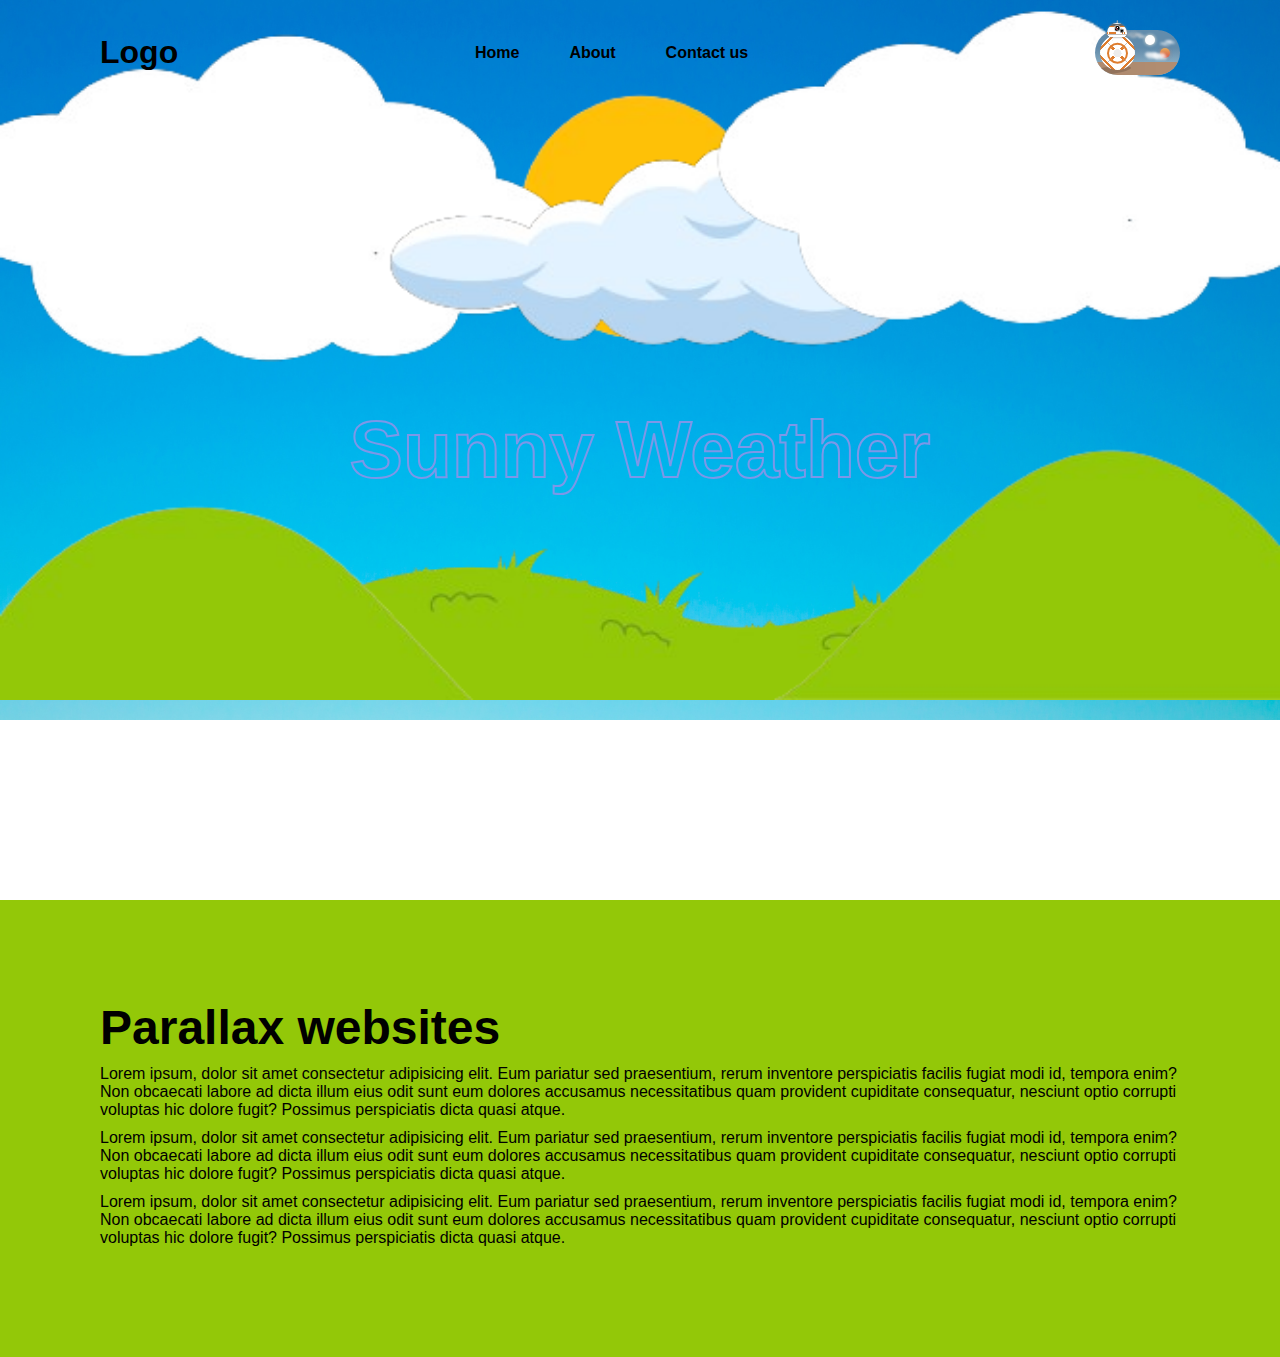
<file: parallax_websites/index.html>
<!DOCTYPE html>
<html>
    <head>
        <meta charset="UTF-8">
        <meta name="viewport" content="width=device-width">
        <title>Parallax-Webber</title>
        <link rel="stylesheet" href="style.css">
        <link rel="stylesheet" href="toggleButton.css">
    </head>
    <body>
        <header>
           <h2 class="logo">Logo</h2>
            <nav class="navigation">
                <a href="/a" class="active">Home</a>
                <a href="/a">About</a>
                <a href="/a">Contact us</a>
                <a href="/a"></a>
            </nav>
            <label class="bb8-toggle">
                <input class="bb8-toggle__checkbox" type="checkbox" id="themeToggle">
                <div class="bb8-toggle__container">
                  <div class="bb8-toggle__scenery">
                    <div class="bb8-toggle__star"></div>
                    <div class="bb8-toggle__star"></div>
                    <div class="bb8-toggle__star"></div>
                    <div class="bb8-toggle__star"></div>
                    <div class="bb8-toggle__star"></div>
                    <div class="bb8-toggle__star"></div>
                    <div class="bb8-toggle__star"></div>
                    <div class="tatto-1"></div>
                    <div class="tatto-2"></div>
                    <div class="gomrassen"></div>
                    <div class="hermes"></div>
                    <div class="chenini"></div>
                    <div class="bb8-toggle__cloud"></div>
                    <div class="bb8-toggle__cloud"></div>
                    <div class="bb8-toggle__cloud"></div>
                  </div>
                  <div class="bb8">
                    <div class="bb8__head-container">
                      <div class="bb8__antenna"></div>
                      <div class="bb8__antenna"></div>
                      <div class="bb8__head"></div>
                    </div>
                    <div class="bb8__body"></div>
                  </div>
                  <div class="artificial__hidden">
                    <div class="bb8__shadow"></div>
                  </div>
                </div>
              </label>
        </header>

        <section class="parallax2">
            <img src="sky.png"  id="sky">
            <img src='sun.png' id="sun">
            <h2 id="text2">Sunny Weather</h2>
            <img src="cloud1.png" id="cloud1">
            <img src="cloud2.png" id="cloud2">
            <img src="cloud3.png" id="cloud3">
            
            <img src="hill1.png"height="700px" width="100%" id="hill1">
            <img src="hill2.png"height="700px" width="100%" id="hill2">
            <img src="hill3.png" height="700px" width="100%" id="hill3">
        </section>
        <div class="sec2">
            <h2>Parallax websites</h2>
            <p>Lorem ipsum, dolor sit amet consectetur adipisicing elit. Eum pariatur sed praesentium, rerum inventore perspiciatis facilis fugiat modi id, tempora enim? Non obcaecati labore ad dicta illum eius odit sunt eum dolores accusamus necessitatibus quam provident cupiditate consequatur, nesciunt optio corrupti voluptas hic dolore fugit? Possimus perspiciatis dicta quasi atque.</p>
            <p>Lorem ipsum, dolor sit amet consectetur adipisicing elit. Eum pariatur sed praesentium, rerum inventore perspiciatis facilis fugiat modi id, tempora enim? Non obcaecati labore ad dicta illum eius odit sunt eum dolores accusamus necessitatibus quam provident cupiditate consequatur, nesciunt optio corrupti voluptas hic dolore fugit? Possimus perspiciatis dicta quasi atque.</p>
            <p>Lorem ipsum, dolor sit amet consectetur adipisicing elit. Eum pariatur sed praesentium, rerum inventore perspiciatis facilis fugiat modi id, tempora enim? Non obcaecati labore ad dicta illum eius odit sunt eum dolores accusamus necessitatibus quam provident cupiditate consequatur, nesciunt optio corrupti voluptas hic dolore fugit? Possimus perspiciatis dicta quasi atque.</p>
        </div>
        <script src="script.js"></script>
    </body>
</html>
</file>
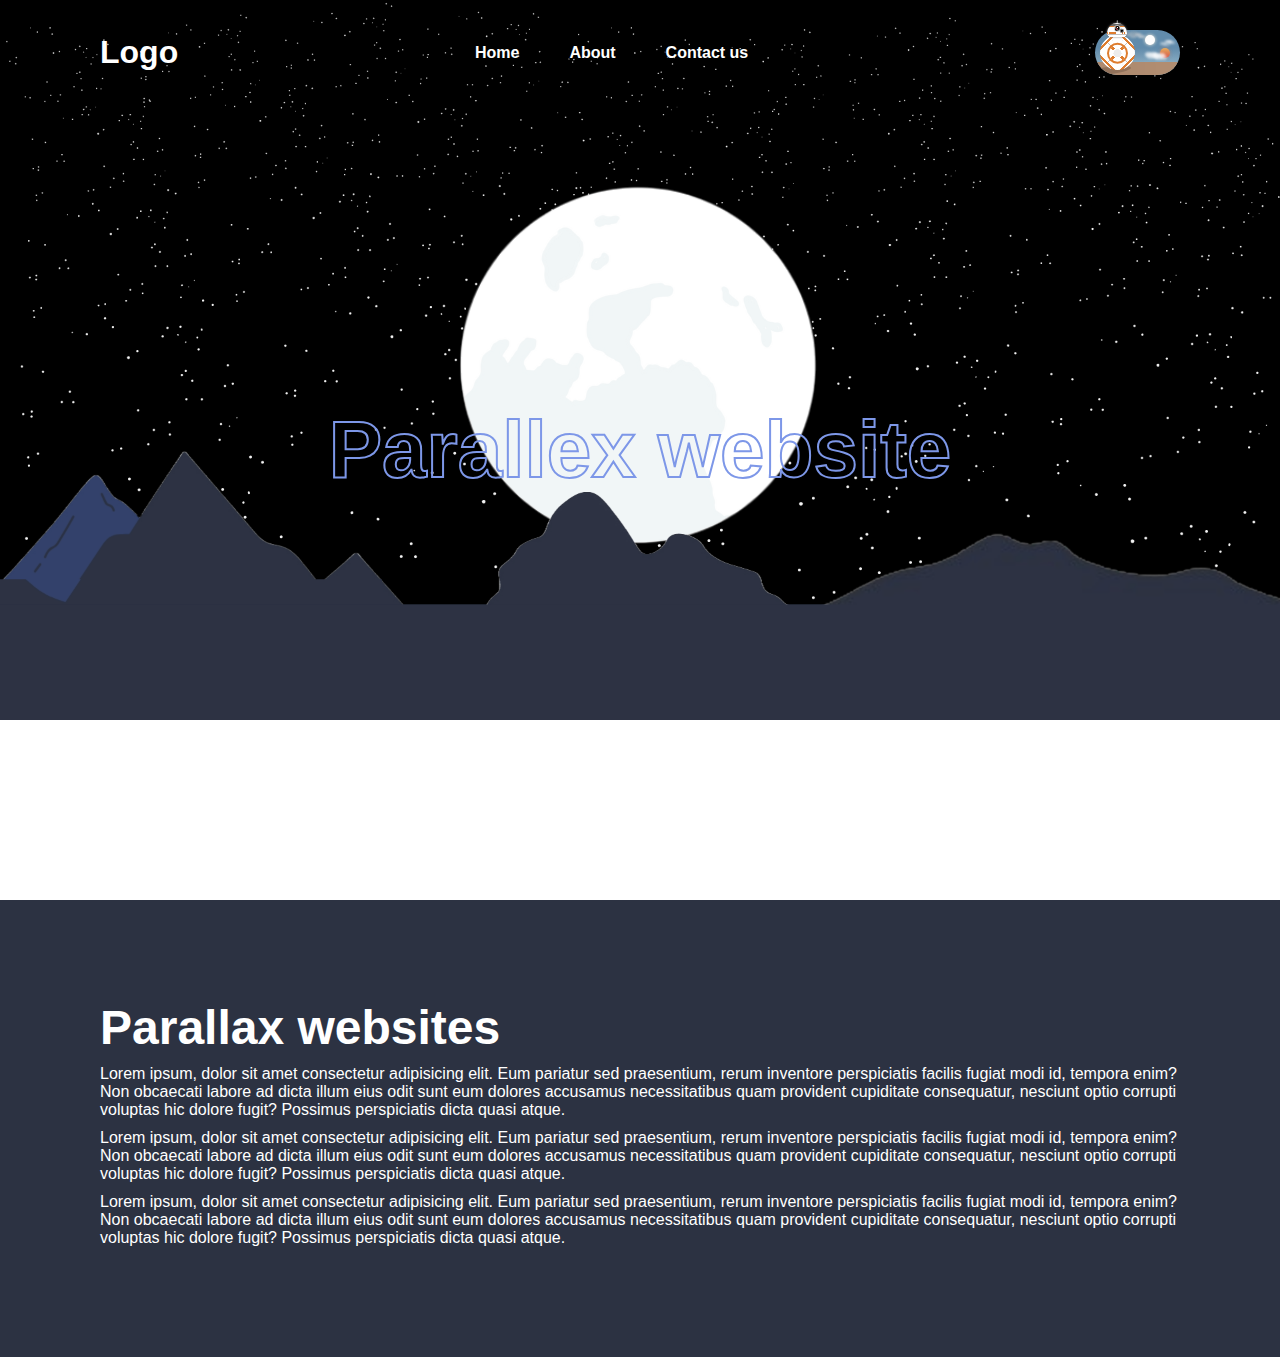
<file: parallax_websites/moon.html>
<!DOCTYPE html>
<html>
    <head>
        <meta charset="UTF-8">
        <meta name="viewport" content="width=device-width">
        <title>Parallax-Webber</title>
        <link rel="stylesheet" href="moon.css">
        <link rel="stylesheet" href="toggleButton.css">
    </head>
    <body>
        <header>
           <h2 class="logo">Logo</h2>
            <nav class="navigation">
                <a href="/a" class="active">Home</a>
                <a href="/a">About</a>
                <a href="/a">Contact us</a>
                <a href="/a"></a>
            </nav>
            <label class="bb8-toggle">
                <input class="bb8-toggle__checkbox" type="checkbox" id="themeToggle">
                <div class="bb8-toggle__container">
                  <div class="bb8-toggle__scenery">
                    <div class="bb8-toggle__star"></div>
                    <div class="bb8-toggle__star"></div>
                    <div class="bb8-toggle__star"></div>
                    <div class="bb8-toggle__star"></div>
                    <div class="bb8-toggle__star"></div>
                    <div class="bb8-toggle__star"></div>
                    <div class="bb8-toggle__star"></div>
                    <div class="tatto-1"></div>
                    <div class="tatto-2"></div>
                    <div class="gomrassen"></div>
                    <div class="hermes"></div>
                    <div class="chenini"></div>
                    <div class="bb8-toggle__cloud"></div>
                    <div class="bb8-toggle__cloud"></div>
                    <div class="bb8-toggle__cloud"></div>
                  </div>
                  <div class="bb8">
                    <div class="bb8__head-container">
                      <div class="bb8__antenna"></div>
                      <div class="bb8__antenna"></div>
                      <div class="bb8__head"></div>
                    </div>
                    <div class="bb8__body"></div>
                  </div>
                  <div class="artificial__hidden">
                    <div class="bb8__shadow"></div>
                  </div>
                </div>
              </label>
        </header>
        <section class="parallax">
            <img src="./Stars.png" alt="stars" id="stars">
            <img src="Moon.png" alt="moon" id="moon">
            <h2 id="text">Parallex website</h2>
            <img src="Mount1.png" alt="Mount1" id="mount1">
            <img src="Mount2.png" alt="Mount2"id="mount2">
            <img src="Mount3.png" alt="Mount3" id="mount3">
            
        </section>
            <div class="sec">
                <h2>Parallax websites</h2>
                <p>Lorem ipsum, dolor sit amet consectetur adipisicing elit. Eum pariatur sed praesentium, rerum inventore perspiciatis facilis fugiat modi id, tempora enim? Non obcaecati labore ad dicta illum eius odit sunt eum dolores accusamus necessitatibus quam provident cupiditate consequatur, nesciunt optio corrupti voluptas hic dolore fugit? Possimus perspiciatis dicta quasi atque.</p>
                <p>Lorem ipsum, dolor sit amet consectetur adipisicing elit. Eum pariatur sed praesentium, rerum inventore perspiciatis facilis fugiat modi id, tempora enim? Non obcaecati labore ad dicta illum eius odit sunt eum dolores accusamus necessitatibus quam provident cupiditate consequatur, nesciunt optio corrupti voluptas hic dolore fugit? Possimus perspiciatis dicta quasi atque.</p>
                <p>Lorem ipsum, dolor sit amet consectetur adipisicing elit. Eum pariatur sed praesentium, rerum inventore perspiciatis facilis fugiat modi id, tempora enim? Non obcaecati labore ad dicta illum eius odit sunt eum dolores accusamus necessitatibus quam provident cupiditate consequatur, nesciunt optio corrupti voluptas hic dolore fugit? Possimus perspiciatis dicta quasi atque.</p>
            </div>
      
        <script src="night.js"></script>
    </body>
</html>
</file>
<file: parallax_websites/style.css>
*{
    margin: 0;
    padding: 0;
    box-sizing: border-box;
    font-family: 'poppins', sans-serif;
}
:root{
    --primaryColor: #2C3242;
    --secondaryColor: #7d97e8;
    --tertiaryColor:#93C808;
}

body{
    background-color: white;
    min-height: 100vh;
    overflow-x: hidden;
}
header{
    position: absolute;
    background-color: transparent;
    top: 0;
    left: 0;
    width: 100%;
    padding: 30px 100px;
    display: flex;
    justify-content: space-between;
    z-index: 1000;
    align-items: center;
}
.logo{
    font-size: 2em;
    color: black;
}
.navigation{
    display: flex;
}
.navigation a{
    text-decoration: none;
    color: black;
    padding: 6px 15px;
    border-radius: 20px;
    font-weight: 600;
    margin: 0px 10px;
}
.navigation a:hover, .navigation:active{
    background-color: black;
    color: white;
}
.parallax{
    position: relative;
    display: flex;
    justify-content: center;
    align-items: center;
    height: 100vh;
    overflow: hidden;
}
.parallax img{
    position: absolute;
    top: 0;
    left: 0;
    width: 100%;
}
.parallax #text{
    position: absolute;
    z-index: 10;
    font-size: 5em;
    color: transparent;
    -webkit-text-stroke: 2px var(--secondaryColor);

}
.sec{
    position: relative;
    background-color: var(--primaryColor);
    padding: 100px;
}
.sec h2{
    font-size: 3em;
    color: white;
    margin-bottom: 10px;
}
.sec p{
    font-size: 1em;
    font-weight: 300;
    color: white;
    margin-bottom: 10px;
}
.parallax2{
        position: relative;
        display: flex;
        justify-content: center;
        align-items: center;
        height: 100vh;
        overflow: hidden;
}
.parallax2 img{
    position: absolute;
    top: 0;
    left: 0;
    width: 100%;
}
.parallax2 #text2{
    position: absolute;
    z-index: 10;
    font-size: 5em;
    color: transparent;
    -webkit-text-stroke: 2px var(--secondaryColor);
}
.sec2{
    position: relative;
    background-color: var(--tertiaryColor);
    padding: 100px;
}
.sec2 h2{
    font-size: 3em;
    color: black;
    margin-bottom: 10px;
}
.sec2 p{
    font-size: 1em;
    font-weight: 300;
    color: black;
    margin-bottom: 10px;
}
</file>
<file: parallax_websites/toggleButton.css>
/* REMASTERED */
/* RTX-ON */
/* completely redone toggle and droid */

.bb8-toggle {
    --toggle-size: 8px;
    /* finally I removed the scale now everything depends on the font-size */
    /* --margin-top-for-head: 1.75em; */
    /* it's just in case 👆 */
    --toggle-width: 10.625em;
    --toggle-height: 5.625em;
    --toggle-offset: calc((var(--toggle-height) - var(--bb8-diameter)) / 2);
    --toggle-bg: linear-gradient(#2c4770, #070e2b 35%, #628cac 50% 70%, #a6c5d4)
      no-repeat;
    --bb8-diameter: 4.375em;
    --radius: 99em;
    --transition: 0.4s;
    --accent: #de7d2f;
    --bb8-bg: #fff;
  }
  
  .bb8-toggle,
  .bb8-toggle *,
  .bb8-toggle *::before,
  .bb8-toggle *::after {
    -webkit-box-sizing: border-box;
    box-sizing: border-box;
  }
  
  .bb8-toggle {
    cursor: pointer;
    margin-top: var(--margin-top-for-head);
    font-size: var(--toggle-size);
  }
  
  .bb8-toggle__checkbox {
    -webkit-appearance: none;
    -moz-appearance: none;
    appearance: none;
    display: none;
  }
  
  .bb8-toggle__container {
    width: var(--toggle-width);
    height: var(--toggle-height);
    background: var(--toggle-bg);
    background-size: 100% 11.25em;
    background-position-y: -5.625em;
    border-radius: var(--radius);
    position: relative;
    -webkit-transition: var(--transition);
    -o-transition: var(--transition);
    transition: var(--transition);
  }
  
  .bb8 {
    display: -webkit-box;
    display: -ms-flexbox;
    display: flex;
    -webkit-box-orient: vertical;
    -webkit-box-direction: normal;
    -ms-flex-direction: column;
    flex-direction: column;
    -webkit-box-align: center;
    -ms-flex-align: center;
    align-items: center;
    position: absolute;
    top: calc(var(--toggle-offset) - 1.688em + 0.188em);
    left: var(--toggle-offset);
    -webkit-transition: var(--transition);
    -o-transition: var(--transition);
    transition: var(--transition);
    z-index: 2;
  }
  
  .bb8__head-container {
    position: relative;
    -webkit-transition: var(--transition);
    -o-transition: var(--transition);
    transition: var(--transition);
    z-index: 2;
    -webkit-transform-origin: 1.25em 3.75em;
    -ms-transform-origin: 1.25em 3.75em;
    transform-origin: 1.25em 3.75em;
  }
  
  .bb8__head {
    overflow: hidden;
    margin-bottom: -0.188em;
    width: 2.5em;
    height: 1.688em;
    background: -o-linear-gradient(
        transparent 0.063em,
        dimgray 0.063em 0.313em,
        transparent 0.313em 0.375em,
        var(--accent) 0.375em 0.5em,
        transparent 0.5em 1.313em,
        silver 1.313em 1.438em,
        transparent 1.438em
      ),
      -o-linear-gradient(45deg, transparent 0.188em, var(--bb8-bg) 0.188em 1.25em, transparent
            1.25em),
      -o-linear-gradient(135deg, transparent 0.188em, var(--bb8-bg) 0.188em 1.25em, transparent
            1.25em),
      -o-linear-gradient(var(--bb8-bg) 1.25em, transparent 1.25em);
    background: -o-linear-gradient(
        transparent 0.063em,
        dimgray 0.063em 0.313em,
        transparent 0.313em 0.375em,
        var(--accent) 0.375em 0.5em,
        transparent 0.5em 1.313em,
        silver 1.313em 1.438em,
        transparent 1.438em
      ),
      -o-linear-gradient(45deg, transparent 0.188em, var(--bb8-bg) 0.188em 1.25em, transparent
            1.25em),
      -o-linear-gradient(135deg, transparent 0.188em, var(--bb8-bg) 0.188em 1.25em, transparent
            1.25em),
      -o-linear-gradient(var(--bb8-bg) 1.25em, transparent 1.25em);
    background: -o-linear-gradient(
        transparent 0.063em,
        dimgray 0.063em 0.313em,
        transparent 0.313em 0.375em,
        var(--accent) 0.375em 0.5em,
        transparent 0.5em 1.313em,
        silver 1.313em 1.438em,
        transparent 1.438em
      ),
      -o-linear-gradient(45deg, transparent 0.188em, var(--bb8-bg) 0.188em 1.25em, transparent
            1.25em),
      -o-linear-gradient(135deg, transparent 0.188em, var(--bb8-bg) 0.188em 1.25em, transparent
            1.25em),
      -o-linear-gradient(var(--bb8-bg) 1.25em, transparent 1.25em);
    background: -o-linear-gradient(
        transparent 0.063em,
        dimgray 0.063em 0.313em,
        transparent 0.313em 0.375em,
        var(--accent) 0.375em 0.5em,
        transparent 0.5em 1.313em,
        silver 1.313em 1.438em,
        transparent 1.438em
      ),
      -o-linear-gradient(45deg, transparent 0.188em, var(--bb8-bg) 0.188em 1.25em, transparent
            1.25em),
      -o-linear-gradient(135deg, transparent 0.188em, var(--bb8-bg) 0.188em 1.25em, transparent
            1.25em),
      -o-linear-gradient(var(--bb8-bg) 1.25em, transparent 1.25em);
    background: linear-gradient(
        transparent 0.063em,
        dimgray 0.063em 0.313em,
        transparent 0.313em 0.375em,
        var(--accent) 0.375em 0.5em,
        transparent 0.5em 1.313em,
        silver 1.313em 1.438em,
        transparent 1.438em
      ),
      linear-gradient(
        45deg,
        transparent 0.188em,
        var(--bb8-bg) 0.188em 1.25em,
        transparent 1.25em
      ),
      linear-gradient(
        -45deg,
        transparent 0.188em,
        var(--bb8-bg) 0.188em 1.25em,
        transparent 1.25em
      ),
      linear-gradient(var(--bb8-bg) 1.25em, transparent 1.25em);
    border-radius: var(--radius) var(--radius) 0 0;
    position: relative;
    z-index: 1;
    -webkit-filter: drop-shadow(0 0.063em 0.125em gray);
    filter: drop-shadow(0 0.063em 0.125em gray);
  }
  
  .bb8__head::before {
    content: "";
    position: absolute;
    width: 0.563em;
    height: 0.563em;
    background: -o-radial-gradient(
        0.25em 0.375em,
        0.125em circle,
        red,
        transparent
      ),
      -o-radial-gradient(0.375em 0.188em, 0.063em circle, var(--bb8-bg) 50%, transparent
            100%),
      -o-linear-gradient(45deg, #000 0.188em, dimgray 0.313em 0.375em, #000 0.5em);
    background: -o-radial-gradient(
        0.25em 0.375em,
        0.125em circle,
        red,
        transparent
      ),
      -o-radial-gradient(0.375em 0.188em, 0.063em circle, var(--bb8-bg) 50%, transparent
            100%),
      -o-linear-gradient(45deg, #000 0.188em, dimgray 0.313em 0.375em, #000 0.5em);
    background: -o-radial-gradient(
        0.25em 0.375em,
        0.125em circle,
        red,
        transparent
      ),
      -o-radial-gradient(0.375em 0.188em, 0.063em circle, var(--bb8-bg) 50%, transparent
            100%),
      -o-linear-gradient(45deg, #000 0.188em, dimgray 0.313em 0.375em, #000 0.5em);
    background: -o-radial-gradient(
        0.25em 0.375em,
        0.125em circle,
        red,
        transparent
      ),
      -o-radial-gradient(0.375em 0.188em, 0.063em circle, var(--bb8-bg) 50%, transparent
            100%),
      -o-linear-gradient(45deg, #000 0.188em, dimgray 0.313em 0.375em, #000 0.5em);
    background: radial-gradient(
        0.125em circle at 0.25em 0.375em,
        red,
        transparent
      ),
      radial-gradient(
        0.063em circle at 0.375em 0.188em,
        var(--bb8-bg) 50%,
        transparent 100%
      ),
      linear-gradient(45deg, #000 0.188em, dimgray 0.313em 0.375em, #000 0.5em);
    border-radius: var(--radius);
    top: 0.413em;
    left: 50%;
    -webkit-transform: translate(-50%);
    -ms-transform: translate(-50%);
    transform: translate(-50%);
    -webkit-box-shadow: 0 0 0 0.089em lightgray, 0.563em 0.281em 0 -0.148em,
      0.563em 0.281em 0 -0.1em var(--bb8-bg), 0.563em 0.281em 0 -0.063em;
    box-shadow: 0 0 0 0.089em lightgray, 0.563em 0.281em 0 -0.148em,
      0.563em 0.281em 0 -0.1em var(--bb8-bg), 0.563em 0.281em 0 -0.063em;
    z-index: 1;
    -webkit-transition: var(--transition);
    -o-transition: var(--transition);
    transition: var(--transition);
  }
  
  .bb8__head::after {
    content: "";
    position: absolute;
    bottom: 0.375em;
    left: 0;
    width: 100%;
    height: 0.188em;
    background: -o-linear-gradient(
      left,
      var(--accent) 0.125em,
      transparent 0.125em 0.188em,
      var(--accent) 0.188em 0.313em,
      transparent 0.313em 0.375em,
      var(--accent) 0.375em 0.938em,
      transparent 0.938em 1em,
      var(--accent) 1em 1.125em,
      transparent 1.125em 1.875em,
      var(--accent) 1.875em 2em,
      transparent 2em 2.063em,
      var(--accent) 2.063em 2.25em,
      transparent 2.25em 2.313em,
      var(--accent) 2.313em 2.375em,
      transparent 2.375em 2.438em,
      var(--accent) 2.438em
    );
    background: -webkit-gradient(
      linear,
      left top,
      right top,
      color-stop(0.125em, var(--accent)),
      color-stop(0.125em, transparent),
      color-stop(0.188em, var(--accent)),
      color-stop(0.313em, transparent),
      color-stop(0.375em, var(--accent)),
      color-stop(0.938em, transparent),
      color-stop(1em, var(--accent)),
      color-stop(1.125em, transparent),
      color-stop(1.875em, var(--accent)),
      color-stop(2em, transparent),
      color-stop(2.063em, var(--accent)),
      color-stop(2.25em, transparent),
      color-stop(2.313em, var(--accent)),
      color-stop(2.375em, transparent),
      color-stop(2.438em, var(--accent))
    );
    background: linear-gradient(
      to right,
      var(--accent) 0.125em,
      transparent 0.125em 0.188em,
      var(--accent) 0.188em 0.313em,
      transparent 0.313em 0.375em,
      var(--accent) 0.375em 0.938em,
      transparent 0.938em 1em,
      var(--accent) 1em 1.125em,
      transparent 1.125em 1.875em,
      var(--accent) 1.875em 2em,
      transparent 2em 2.063em,
      var(--accent) 2.063em 2.25em,
      transparent 2.25em 2.313em,
      var(--accent) 2.313em 2.375em,
      transparent 2.375em 2.438em,
      var(--accent) 2.438em
    );
    -webkit-transition: var(--transition);
    -o-transition: var(--transition);
    transition: var(--transition);
  }
  
  .bb8__antenna {
    position: absolute;
    -webkit-transform: translateY(-90%);
    -ms-transform: translateY(-90%);
    transform: translateY(-90%);
    width: 0.059em;
    border-radius: var(--radius) var(--radius) 0 0;
    -webkit-transition: var(--transition);
    -o-transition: var(--transition);
    transition: var(--transition);
  }
  
  .bb8__antenna:nth-child(1) {
    height: 0.938em;
    right: 0.938em;
    background: -o-linear-gradient(#000 0.188em, silver 0.188em);
    background: -webkit-gradient(
      linear,
      left top,
      left bottom,
      color-stop(0.188em, #000),
      color-stop(0.188em, silver)
    );
    background: linear-gradient(#000 0.188em, silver 0.188em);
  }
  
  .bb8__antenna:nth-child(2) {
    height: 0.375em;
    left: 50%;
    -webkit-transform: translate(-50%, -90%);
    -ms-transform: translate(-50%, -90%);
    transform: translate(-50%, -90%);
    background: silver;
  }
  
  .bb8__body {
    width: 4.375em;
    height: 4.375em;
    background: var(--bb8-bg);
    border-radius: var(--radius);
    position: relative;
    overflow: hidden;
    -webkit-transition: var(--transition);
    -o-transition: var(--transition);
    transition: var(--transition);
    z-index: 1;
    -webkit-transform: rotate(45deg);
    -ms-transform: rotate(45deg);
    transform: rotate(45deg);
    background: -webkit-gradient(
        linear,
        right top,
        left top,
        color-stop(4%, var(--bb8-bg)),
        color-stop(4%, var(--accent)),
        color-stop(10%, transparent),
        color-stop(90%, var(--accent)),
        color-stop(96%, var(--bb8-bg))
      ),
      -webkit-gradient(linear, left top, left bottom, color-stop(4%, var(--bb8-bg)), color-stop(4%, var(--accent)), color-stop(10%, transparent), color-stop(90%, var(--accent)), color-stop(96%, var(--bb8-bg))),
      -webkit-gradient(linear, left top, right top, color-stop(2.156em, transparent), color-stop(2.156em, silver), color-stop(2.188em, transparent)),
      -webkit-gradient(linear, left top, left bottom, color-stop(2.156em, transparent), color-stop(2.156em, silver), color-stop(2.188em, transparent));
    background: -o-linear-gradient(
        right,
        var(--bb8-bg) 4%,
        var(--accent) 4% 10%,
        transparent 10% 90%,
        var(--accent) 90% 96%,
        var(--bb8-bg) 96%
      ),
      -o-linear-gradient(var(--bb8-bg) 4%, var(--accent) 4% 10%, transparent 10%
            90%, var(--accent) 90% 96%, var(--bb8-bg) 96%),
      -o-linear-gradient(left, transparent 2.156em, silver 2.156em 2.219em, transparent
            2.188em),
      -o-linear-gradient(transparent 2.156em, silver 2.156em 2.219em, transparent
            2.188em);
    background: linear-gradient(
        -90deg,
        var(--bb8-bg) 4%,
        var(--accent) 4% 10%,
        transparent 10% 90%,
        var(--accent) 90% 96%,
        var(--bb8-bg) 96%
      ),
      linear-gradient(
        var(--bb8-bg) 4%,
        var(--accent) 4% 10%,
        transparent 10% 90%,
        var(--accent) 90% 96%,
        var(--bb8-bg) 96%
      ),
      linear-gradient(
        to right,
        transparent 2.156em,
        silver 2.156em 2.219em,
        transparent 2.188em
      ),
      linear-gradient(
        transparent 2.156em,
        silver 2.156em 2.219em,
        transparent 2.188em
      );
    background-color: var(--bb8-bg);
  }
  
  .bb8__body::after {
    content: "";
    bottom: 1.5em;
    left: 0.563em;
    position: absolute;
    width: 0.188em;
    height: 0.188em;
    background: rgb(236, 236, 236);
    color: rgb(236, 236, 236);
    border-radius: 50%;
    -webkit-box-shadow: 0.875em 0.938em, 0 -1.25em, 0.875em -2.125em,
      2.125em -2.125em, 3.063em -1.25em, 3.063em 0, 2.125em 0.938em;
    box-shadow: 0.875em 0.938em, 0 -1.25em, 0.875em -2.125em, 2.125em -2.125em,
      3.063em -1.25em, 3.063em 0, 2.125em 0.938em;
  }
  
  .bb8__body::before {
    content: "";
    width: 2.625em;
    height: 2.625em;
    position: absolute;
    border-radius: 50%;
    z-index: 0.1;
    overflow: hidden;
    top: 50%;
    left: 50%;
    -webkit-transform: translate(-50%, -50%);
    -ms-transform: translate(-50%, -50%);
    transform: translate(-50%, -50%);
    border: 0.313em solid var(--accent);
    background: -o-radial-gradient(
        center,
        1em circle,
        rgb(236, 236, 236) 50%,
        transparent 51%
      ),
      -o-radial-gradient(center, 1.25em circle, var(--bb8-bg) 50%, transparent 51%),
      -o-linear-gradient(right, transparent 42%, var(--accent) 42% 58%, transparent
            58%),
      -o-linear-gradient(var(--bb8-bg) 42%, var(--accent) 42% 58%, var(--bb8-bg)
            58%);
    background: -o-radial-gradient(
        center,
        1em circle,
        rgb(236, 236, 236) 50%,
        transparent 51%
      ),
      -o-radial-gradient(center, 1.25em circle, var(--bb8-bg) 50%, transparent 51%),
      -o-linear-gradient(right, transparent 42%, var(--accent) 42% 58%, transparent
            58%),
      -o-linear-gradient(var(--bb8-bg) 42%, var(--accent) 42% 58%, var(--bb8-bg)
            58%);
    background: radial-gradient(
        1em circle at center,
        rgb(236, 236, 236) 50%,
        transparent 51%
      ),
      radial-gradient(1.25em circle at center, var(--bb8-bg) 50%, transparent 51%),
      -webkit-gradient(linear, right top, left top, color-stop(42%, transparent), color-stop(42%, var(--accent)), color-stop(58%, transparent)),
      -webkit-gradient(linear, left top, left bottom, color-stop(42%, var(--bb8-bg)), color-stop(42%, var(--accent)), color-stop(58%, var(--bb8-bg)));
    background: radial-gradient(
        1em circle at center,
        rgb(236, 236, 236) 50%,
        transparent 51%
      ),
      radial-gradient(1.25em circle at center, var(--bb8-bg) 50%, transparent 51%),
      linear-gradient(
        -90deg,
        transparent 42%,
        var(--accent) 42% 58%,
        transparent 58%
      ),
      linear-gradient(var(--bb8-bg) 42%, var(--accent) 42% 58%, var(--bb8-bg) 58%);
  }
  
  .artificial__hidden {
    position: absolute;
    border-radius: inherit;
    inset: 0;
    pointer-events: none;
    overflow: hidden;
  }
  
  .bb8__shadow {
    content: "";
    width: var(--bb8-diameter);
    height: 20%;
    border-radius: 50%;
    background: #3a271c;
    -webkit-box-shadow: 0.313em 0 3.125em #3a271c;
    box-shadow: 0.313em 0 3.125em #3a271c;
    opacity: 0.25;
    position: absolute;
    bottom: 0;
    left: calc(var(--toggle-offset) - 0.938em);
    -webkit-transition: var(--transition);
    -o-transition: var(--transition);
    transition: var(--transition);
    -webkit-transform: skew(-70deg);
    -ms-transform: skew(-70deg);
    transform: skew(-70deg);
    z-index: 1;
  }
  
  .bb8-toggle__scenery {
    width: 100%;
    height: 100%;
    pointer-events: none;
    overflow: hidden;
    position: relative;
    border-radius: inherit;
  }
  
  .bb8-toggle__scenery::before {
    content: "";
    position: absolute;
    width: 100%;
    height: 30%;
    bottom: 0;
    background: #b18d71;
    z-index: 1;
  }
  
  .bb8-toggle__cloud {
    z-index: 1;
    position: absolute;
    border-radius: 50%;
  }
  
  .bb8-toggle__cloud:nth-last-child(1) {
    width: 0.875em;
    height: 0.625em;
    -webkit-filter: blur(0.125em) drop-shadow(0.313em 0.313em #ffffffae)
      drop-shadow(-0.625em 0 #fff) drop-shadow(-0.938em -0.125em #fff);
    filter: blur(0.125em) drop-shadow(0.313em 0.313em #ffffffae)
      drop-shadow(-0.625em 0 #fff) drop-shadow(-0.938em -0.125em #fff);
    right: 1.875em;
    top: 2.813em;
    background: -o-linear-gradient(bottom left, #ffffffae, #ffffffae);
    background: -webkit-gradient(
      linear,
      left bottom,
      right top,
      from(#ffffffae),
      to(#ffffffae)
    );
    background: linear-gradient(to top right, #ffffffae, #ffffffae);
    -webkit-transition: var(--transition);
    -o-transition: var(--transition);
    transition: var(--transition);
  }
  
  .bb8-toggle__cloud:nth-last-child(2) {
    top: 0.625em;
    right: 4.375em;
    width: 0.875em;
    height: 0.375em;
    background: #dfdedeae;
    -webkit-filter: blur(0.125em) drop-shadow(-0.313em -0.188em #e0dfdfae)
      drop-shadow(-0.625em -0.188em #bbbbbbae) drop-shadow(-1em 0.063em #cfcfcfae);
    filter: blur(0.125em) drop-shadow(-0.313em -0.188em #e0dfdfae)
      drop-shadow(-0.625em -0.188em #bbbbbbae) drop-shadow(-1em 0.063em #cfcfcfae);
    -webkit-transition: 0.6s;
    -o-transition: 0.6s;
    transition: 0.6s;
  }
  
  .bb8-toggle__cloud:nth-last-child(3) {
    top: 1.25em;
    right: 0.938em;
    width: 0.875em;
    height: 0.375em;
    background: #ffffffae;
    -webkit-filter: blur(0.125em) drop-shadow(0.438em 0.188em #ffffffae)
      drop-shadow(-0.625em 0.313em #ffffffae);
    filter: blur(0.125em) drop-shadow(0.438em 0.188em #ffffffae)
      drop-shadow(-0.625em 0.313em #ffffffae);
    -webkit-transition: 0.8s;
    -o-transition: 0.8s;
    transition: 0.8s;
  }
  
  .gomrassen,
  .hermes,
  .chenini {
    position: absolute;
    border-radius: var(--radius);
    background: -o-linear-gradient(#fff, #6e8ea2);
    background: -webkit-gradient(
      linear,
      left top,
      left bottom,
      from(#fff),
      to(#6e8ea2)
    );
    background: linear-gradient(#fff, #6e8ea2);
    top: 100%;
  }
  
  .gomrassen {
    left: 0.938em;
    width: 1.875em;
    height: 1.875em;
    -webkit-box-shadow: 0 0 0.188em #ffffff52, 0 0 0.188em #6e8ea24b;
    box-shadow: 0 0 0.188em #ffffff52, 0 0 0.188em #6e8ea24b;
    -webkit-transition: var(--transition);
    -o-transition: var(--transition);
    transition: var(--transition);
  }
  
  .gomrassen::before,
  .gomrassen::after {
    content: "";
    position: absolute;
    border-radius: inherit;
    -webkit-box-shadow: inset 0 0 0.063em rgb(140, 162, 169);
    box-shadow: inset 0 0 0.063em rgb(140, 162, 169);
    background: rgb(184, 196, 200);
  }
  
  .gomrassen::before {
    left: 0.313em;
    top: 0.313em;
    width: 0.438em;
    height: 0.438em;
  }
  
  .gomrassen::after {
    width: 0.25em;
    height: 0.25em;
    left: 1.25em;
    top: 0.75em;
  }
  
  .hermes {
    left: 3.438em;
    width: 0.625em;
    height: 0.625em;
    -webkit-box-shadow: 0 0 0.125em #ffffff52, 0 0 0.125em #6e8ea24b;
    box-shadow: 0 0 0.125em #ffffff52, 0 0 0.125em #6e8ea24b;
    -webkit-transition: 0.6s;
    -o-transition: 0.6s;
    transition: 0.6s;
  }
  
  .chenini {
    left: 4.375em;
    width: 0.5em;
    height: 0.5em;
    -webkit-box-shadow: 0 0 0.125em #ffffff52, 0 0 0.125em #6e8ea24b;
    box-shadow: 0 0 0.125em #ffffff52, 0 0 0.125em #6e8ea24b;
    -webkit-transition: 0.8s;
    -o-transition: 0.8s;
    transition: 0.8s;
  }
  
  .tatto-1,
  .tatto-2 {
    position: absolute;
    width: 1.25em;
    height: 1.25em;
    border-radius: var(--radius);
  }
  
  .tatto-1 {
    background: #fefefe;
    right: 3.125em;
    top: 0.625em;
    -webkit-box-shadow: 0 0 0.438em #fdf4e1;
    box-shadow: 0 0 0.438em #fdf4e1;
    -webkit-transition: var(--transition);
    -o-transition: var(--transition);
    transition: var(--transition);
  }
  
  .tatto-2 {
    background: -o-linear-gradient(#e6ac5c, #d75449);
    background: -webkit-gradient(
      linear,
      left top,
      left bottom,
      from(#e6ac5c),
      to(#d75449)
    );
    background: linear-gradient(#e6ac5c, #d75449);
    right: 1.25em;
    top: 2.188em;
    -webkit-box-shadow: 0 0 0.438em #e6ad5c3d, 0 0 0.438em #d755494f;
    box-shadow: 0 0 0.438em #e6ad5c3d, 0 0 0.438em #d755494f;
    -webkit-transition: 0.7s;
    -o-transition: 0.7s;
    transition: 0.7s;
  }
  
  .bb8-toggle__star {
    position: absolute;
    width: 0.063em;
    height: 0.063em;
    background: #fff;
    border-radius: var(--radius);
    -webkit-filter: drop-shadow(0 0 0.063em #fff);
    filter: drop-shadow(0 0 0.063em #fff);
    color: #fff;
    top: 100%;
  }
  
  .bb8-toggle__star:nth-child(1) {
    left: 3.75em;
    -webkit-box-shadow: 1.25em 0.938em, -1.25em 2.5em, 0 1.25em, 1.875em 0.625em,
      -3.125em 1.875em, 1.25em 2.813em;
    box-shadow: 1.25em 0.938em, -1.25em 2.5em, 0 1.25em, 1.875em 0.625em,
      -3.125em 1.875em, 1.25em 2.813em;
    -webkit-transition: 0.2s;
    -o-transition: 0.2s;
    transition: 0.2s;
  }
  
  .bb8-toggle__star:nth-child(2) {
    left: 4.688em;
    -webkit-box-shadow: 0.625em 0, 0 0.625em, -0.625em -0.625em, 0.625em 0.938em,
      -3.125em 1.25em, 1.25em -1.563em;
    box-shadow: 0.625em 0, 0 0.625em, -0.625em -0.625em, 0.625em 0.938em,
      -3.125em 1.25em, 1.25em -1.563em;
    -webkit-transition: 0.3s;
    -o-transition: 0.3s;
    transition: 0.3s;
  }
  
  .bb8-toggle__star:nth-child(3) {
    left: 5.313em;
    -webkit-box-shadow: -0.625em -0.625em, -2.188em 1.25em, -2.188em 0,
      -3.75em -0.625em, -3.125em -0.625em, -2.5em -0.313em, 0.75em -0.625em;
    box-shadow: -0.625em -0.625em, -2.188em 1.25em, -2.188em 0, -3.75em -0.625em,
      -3.125em -0.625em, -2.5em -0.313em, 0.75em -0.625em;
    -webkit-transition: var(--transition);
    -o-transition: var(--transition);
    transition: var(--transition);
  }
  
  .bb8-toggle__star:nth-child(4) {
    left: 1.875em;
    width: 0.125em;
    height: 0.125em;
    -webkit-transition: 0.5s;
    -o-transition: 0.5s;
    transition: 0.5s;
  }
  
  .bb8-toggle__star:nth-child(5) {
    left: 5em;
    width: 0.125em;
    height: 0.125em;
    -webkit-transition: 0.6s;
    -o-transition: 0.6s;
    transition: 0.6s;
  }
  
  .bb8-toggle__star:nth-child(6) {
    left: 2.5em;
    width: 0.125em;
    height: 0.125em;
    -webkit-transition: 0.7s;
    -o-transition: 0.7s;
    transition: 0.7s;
  }
  
  .bb8-toggle__star:nth-child(7) {
    left: 3.438em;
    width: 0.125em;
    height: 0.125em;
    -webkit-transition: 0.8s;
    -o-transition: 0.8s;
    transition: 0.8s;
  }
  
  /* actions */
  
  .bb8-toggle__checkbox:checked
    + .bb8-toggle__container
    .bb8-toggle__star:nth-child(1) {
    top: 0.625em;
  }
  
  .bb8-toggle__checkbox:checked
    + .bb8-toggle__container
    .bb8-toggle__star:nth-child(2) {
    top: 1.875em;
  }
  
  .bb8-toggle__checkbox:checked
    + .bb8-toggle__container
    .bb8-toggle__star:nth-child(3) {
    top: 1.25em;
  }
  
  .bb8-toggle__checkbox:checked
    + .bb8-toggle__container
    .bb8-toggle__star:nth-child(4) {
    top: 3.438em;
  }
  
  .bb8-toggle__checkbox:checked
    + .bb8-toggle__container
    .bb8-toggle__star:nth-child(5) {
    top: 3.438em;
  }
  
  .bb8-toggle__checkbox:checked
    + .bb8-toggle__container
    .bb8-toggle__star:nth-child(6) {
    top: 0.313em;
  }
  
  .bb8-toggle__checkbox:checked
    + .bb8-toggle__container
    .bb8-toggle__star:nth-child(7) {
    top: 1.875em;
  }
  
  .bb8-toggle__checkbox:checked + .bb8-toggle__container .bb8-toggle__cloud {
    right: -100%;
  }
  
  .bb8-toggle__checkbox:checked + .bb8-toggle__container .gomrassen {
    top: 0.938em;
  }
  
  .bb8-toggle__checkbox:checked + .bb8-toggle__container .hermes {
    top: 2.5em;
  }
  
  .bb8-toggle__checkbox:checked + .bb8-toggle__container .chenini {
    top: 2.75em;
  }
  
  .bb8-toggle__checkbox:checked + .bb8-toggle__container {
    background-position-y: 0;
  }
  
  .bb8-toggle__checkbox:checked + .bb8-toggle__container .tatto-1 {
    top: 100%;
  }
  
  .bb8-toggle__checkbox:checked + .bb8-toggle__container .tatto-2 {
    top: 100%;
  }
  
  .bb8-toggle__checkbox:checked + .bb8-toggle__container .bb8 {
    left: calc(100% - var(--bb8-diameter) - var(--toggle-offset));
  }
  
  .bb8-toggle__checkbox:checked + .bb8-toggle__container .bb8__shadow {
    left: calc(100% - var(--bb8-diameter) - var(--toggle-offset) + 0.938em);
    -webkit-transform: skew(70deg);
    -ms-transform: skew(70deg);
    transform: skew(70deg);
  }
  
  .bb8-toggle__checkbox:checked + .bb8-toggle__container .bb8__body {
    -webkit-transform: rotate(180deg);
    -ms-transform: rotate(180deg);
    transform: rotate(225deg);
  }
  
  .bb8-toggle__checkbox:hover + .bb8-toggle__container .bb8__head::before {
    left: 100%;
  }
  
  .bb8-toggle__checkbox:not(:checked):hover
    + .bb8-toggle__container
    .bb8__antenna:nth-child(1) {
    right: 1.5em;
  }
  
  .bb8-toggle__checkbox:hover
    + .bb8-toggle__container
    .bb8__antenna:nth-child(2) {
    left: 0.938em;
  }
  
  .bb8-toggle__checkbox:hover + .bb8-toggle__container .bb8__head::after {
    background-position: 1.375em 0;
  }
  
  .bb8-toggle__checkbox:checked:hover
    + .bb8-toggle__container
    .bb8__head::before {
    left: 0;
  }
  
  .bb8-toggle__checkbox:checked:hover
    + .bb8-toggle__container
    .bb8__antenna:nth-child(2) {
    left: calc(100% - 0.938em);
  }
  
  .bb8-toggle__checkbox:checked:hover + .bb8-toggle__container .bb8__head::after {
    background-position: -1.375em 0;
  }
  
  .bb8-toggle__checkbox:active + .bb8-toggle__container .bb8__head-container {
    -webkit-transform: rotate(25deg);
    -ms-transform: rotate(25deg);
    transform: rotate(25deg);
  }
  
  .bb8-toggle__checkbox:checked:active
    + .bb8-toggle__container
    .bb8__head-container {
    -webkit-transform: rotate(-25deg);
    -ms-transform: rotate(-25deg);
    transform: rotate(-25deg);
  }
  
  .bb8:hover .bb8__head::before,
  .bb8:hover .bb8__antenna:nth-child(2) {
    left: 50% !important;
  }
  
  .bb8:hover .bb8__antenna:nth-child(1) {
    right: 0.938em !important;
  }
  
  .bb8:hover .bb8__head::after {
    background-position: 0 0 !important;
  }
</file>
<file: parallax_websites/moon.css>
*{
    margin: 0;
    padding: 0;
    box-sizing: border-box;
    font-family: 'poppins', sans-serif;
}
:root{
    --primaryColor: #2C3242;
    --secondaryColor: #7d97e8;
    --tertiaryColor:#93C808;
}

body{
    background-color: white;
    min-height: 100vh;
    overflow-x: hidden;
}
header{
    position: absolute;
    top: 0;
    left: 0;
    width: 100%;
    padding: 30px 100px;
    display: flex;
    justify-content: space-between;
    z-index: 1000;
    align-items: center;
}
.logo{
    font-size: 2em;
    color: white;
}
.navigation{
    display: flex;
}
.navigation a{
    text-decoration: none;
    color: white;
    padding: 6px 15px;
    border-radius: 20px;
    font-weight: 600;
    margin: 0px 10px;
}
.navigation a:hover, .navigation:active{
    background-color: white;
    color: var(--primaryColor);
}
.parallax{
    position: relative;
    display: flex;
    justify-content: center;
    align-items: center;
    height: 100vh;
    overflow: hidden;
}
.parallax img{
    position: absolute;
    top: 0;
    left: 0;
    width: 100%;
}
.parallax #text{
    position: absolute;
    z-index: 10;
    font-size: 5em;
    color: transparent;
    -webkit-text-stroke: 2px var(--secondaryColor);

}
.sec{
    position: relative;
    background-color: var(--primaryColor);
    padding: 100px;
}
.sec h2{
    font-size: 3em;
    color: white;
    margin-bottom: 10px;
}
.sec p{
    font-size: 1em;
    font-weight: 300;
    color: white;
    margin-bottom: 10px;
}
.parallax2{
        position: relative;
        display: flex;
        justify-content: center;
        align-items: center;
        height: 100vh;
        overflow: hidden;
}
.parallax2 img{
    position: absolute;
    top: 0;
    left: 0;
    width: 100%;
}
.parallax2 #text2{
    position: absolute;
    z-index: 10;
    font-size: 5em;
    color: transparent;
    -webkit-text-stroke: 2px var(--secondaryColor);
}
.sec2{
    position: relative;
    background-color: var(--tertiaryColor);
    padding: 100px;
}
.sec2 h2{
    font-size: 3em;
    color: black;
    margin-bottom: 10px;
}
.sec2 p{
    font-size: 1em;
    font-weight: 300;
    color: black;
    margin-bottom: 10px;
}
</file>
